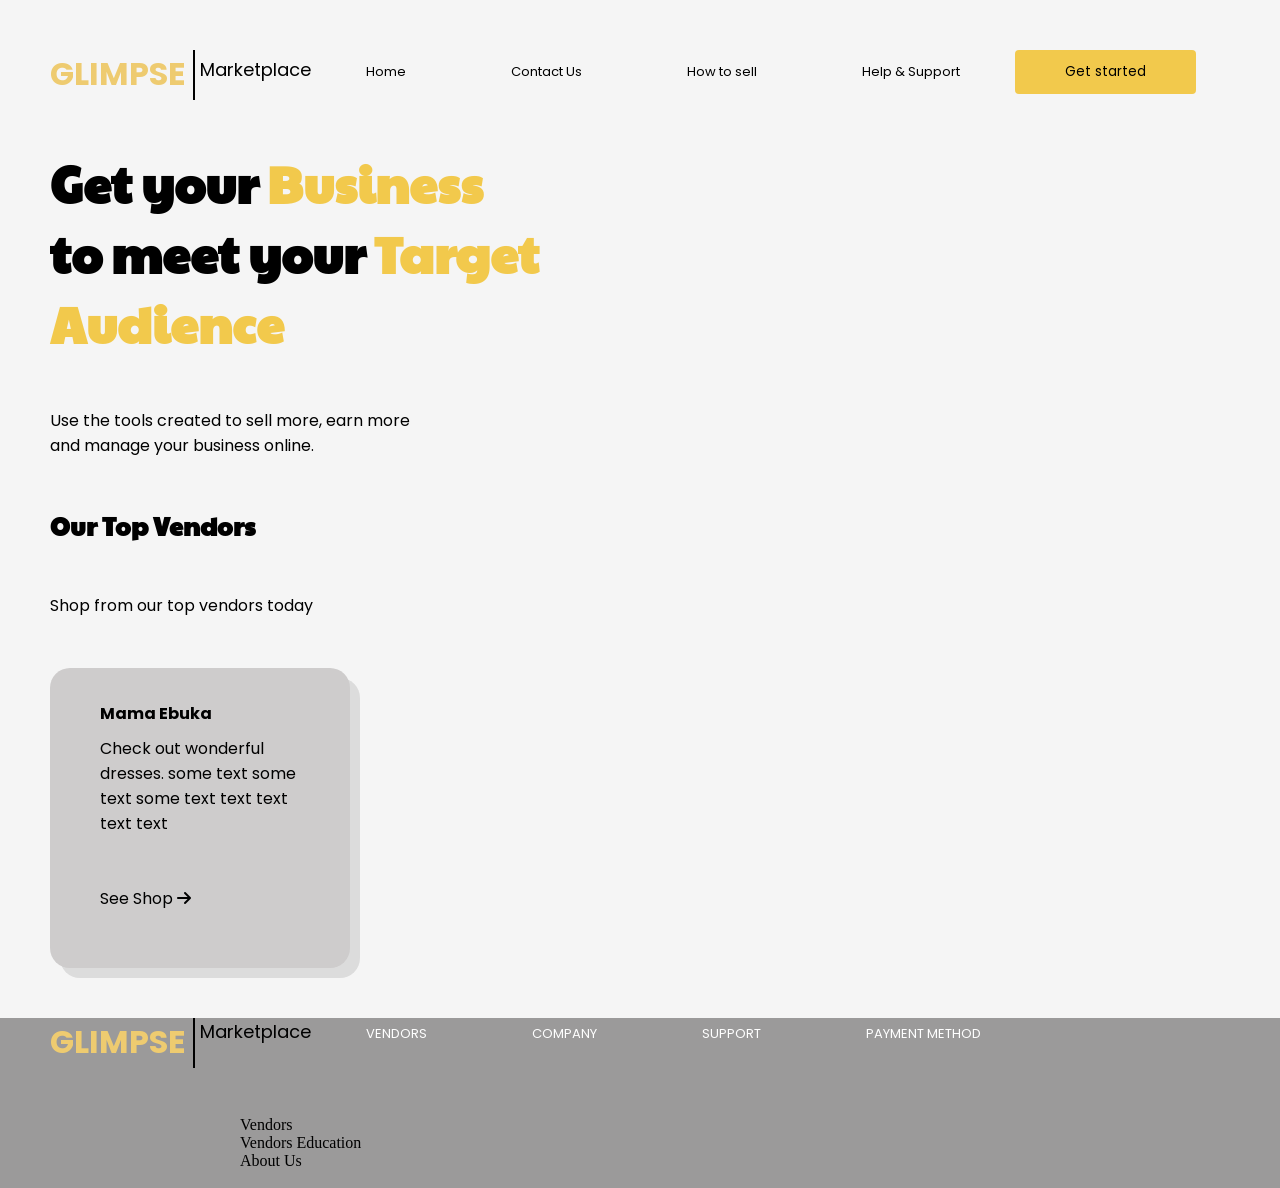
<file: frontend/index.html>
<!DOCTYPE html>
<html lang="en">
<head>
    <meta charset="UTF-8">
    <meta http-equiv="X-UA-Compatible" content="IE=edge">
    <meta name="viewport" content="width=device-width, initial-scale=1.0">
    <title>Glimpse</title>
    <link rel="stylesheet" href="styles/style1.css">
    <link rel="stylesheet" href="https://cdnjs.cloudflare.com/ajax/libs/font-awesome/6.3.0/css/all.min.css">
</head>
<body>
    <div class="container">
        <h1>GLIMPSE&nbsp;
            <span>&nbsp;Marketplace
            <a href="#">Home</a>
            <a href="#">Contact Us</a>
            <a href="#">How to sell</a>
            <a href="help_and_support.html">Help & Support</a>
            <button>Get started</button>
        </span></h1>
        <div class="par">
            <h2>Get your&nbsp;<span>Business</span><br> to meet your&nbsp;<span>Target<br> Audience</span></h2>
            <p>Use the tools created to sell more, earn more<br> and manage your business online.</p>
            <h3>Our Top Vendors</h3>
            <p> Shop from our top vendors today</p>
            <div class="shop">
                <!-- <img></img> -->
                <br>
                <h4>Mama Ebuka</h4>
                <p>Check out wonderful dresses. some text some text some text text text text text</p>
                <a href="#">See Shop&nbsp;<i class="fa-solid fa-arrow-right" style="color: #000000;"></i></a>
            </div>

        </div>
    </div>
    <div class="footer">
        <h1>GLIMPSE&nbsp;
            <span>&nbsp;Marketplace
            <a href="#">VENDORS</a>
            <a href="#">COMPANY</a>
            <a href="#">SUPPORT</a>
            <a href="#">PAYMENT METHOD</a>
        </span></h1>
        <ul>
                <li> Vendors</li>
                <li>Vendors Education</li>
                <li>About Us</li>
        </ul>
        <br>
</body>
</html>
</file>
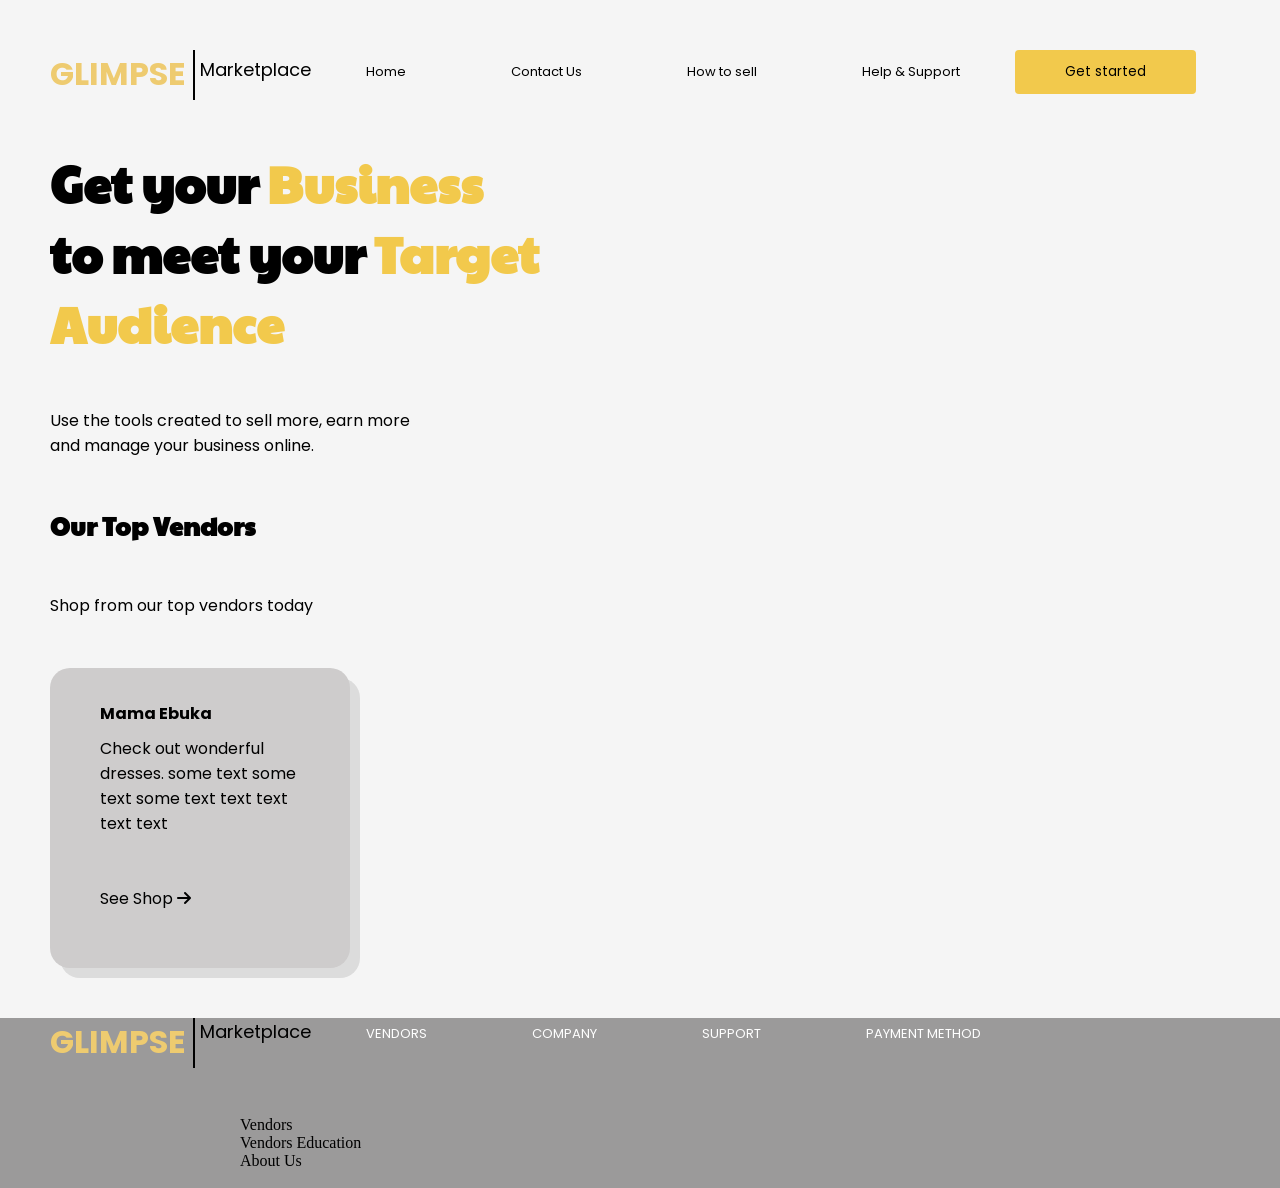
<file: frontend/views/index.html>
<!DOCTYPE html>
<html lang="en">
<head>
    <meta charset="UTF-8">
    <meta http-equiv="X-UA-Compatible" content="IE=edge">
    <meta name="viewport" content="width=device-width, initial-scale=1.0">
    <title>Glimpse</title>
    <link rel="stylesheet" href="../styles/style1.css">
    <link rel="stylesheet" href="https://cdnjs.cloudflare.com/ajax/libs/font-awesome/6.3.0/css/all.min.css">
</head>
<body>
    <div class="container">
        <h1>GLIMPSE&nbsp;
            <span>&nbsp;Marketplace
            <a href="#">Home</a>
            <a href="#">Contact Us</a>
            <a href="#">How to sell</a>
            <a href="views/help_and_support.html">Help & Support</a>
            <button onclick="window.location.href='views/signup.html';">Get started</button>
        </span></h1>
        <div class="par">
            <h2>Get your&nbsp;<span>Business</span><br> to meet your&nbsp;<span>Target<br> Audience</span></h2>
            <p>Use the tools created to sell more, earn more<br> and manage your business online.</p>
            <h3>Our Top Vendors</h3>
            <p> Shop from our top vendors today</p>
            <div class="shop">
                <!-- <img></img> -->
                <br>
                <h4>Mama Ebuka</h4>
                <p>Check out wonderful dresses. some text some text some text text text text text</p>
                <a href="#">See Shop&nbsp;<i class="fa-solid fa-arrow-right" style="color: #000000;"></i></a>
            </div>

        </div>
    </div>
    <div class="footer">
        <h1>GLIMPSE&nbsp;
            <span>&nbsp;Marketplace
            <a href="#">VENDORS</a>
            <a href="#">COMPANY</a>
            <a href="#">SUPPORT</a>
            <a href="#">PAYMENT METHOD</a>
        </span></h1>
        <ul>
                <li> Vendors</li>
                <li>Vendors Education</li>
                <li>About Us</li>
        </ul>
        <br>
</body>
</html>
</file>
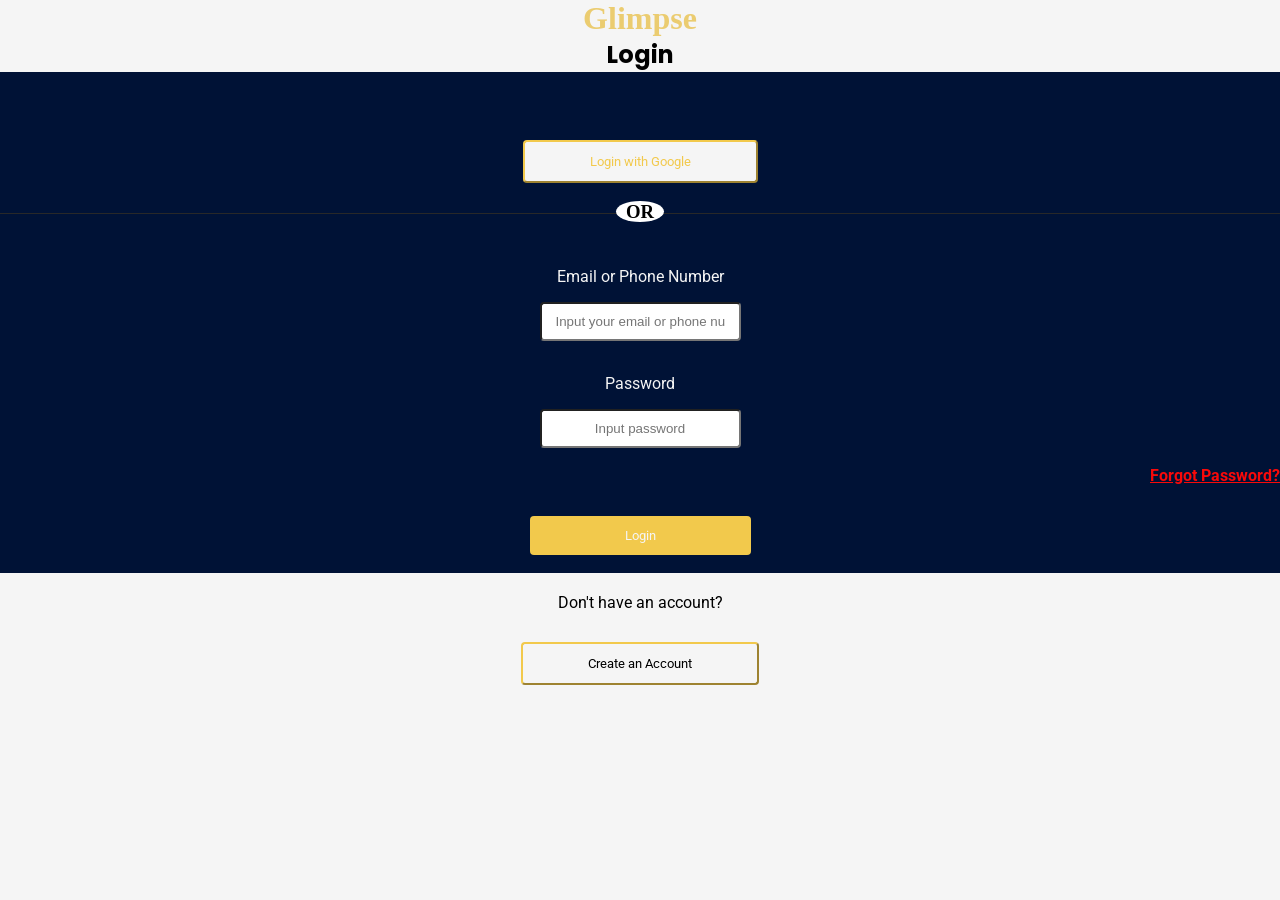
<file: login.html>
<!DOCTYPE html>
<html lang="en">
<head>
    <meta charset="UTF-8">
    <meta http-equiv="X-UA-Compatible" content="IE=edge">
    <meta name="viewport" content="width=device-width, initial-scale=1.0">
    <link rel="stylesheet" href="styles/style.css">
    <title>Glimpse-Login</title>
</head>
<body>
    <div class="container">
        <div class="form">
            <form action="#">
                <h1>Glimpse</h1>
                <h2>Login</h2><br>
                <button>Login with Google</button><br>
                <h3><span>OR</span></h3><br>
                <div>
                    <label>Email or Phone Number</label>
                    <input type="text" placeholder="Input your email or phone number"required/><br>
                </div>
                <div>
                    <label>Password</label>
                    <input type="password" placeholder="Input password"required/><br>
                </div>
                <a href="#">Forgot Password?</a>
                <div class="btn">
                  <button>Login</button><br>  
                </div>
            </form>
        </div>
       <div class="foot">
            <p>Don't have an account?</p>
            <button onclick="window.location.href='signup.html';">Create an Account</button>
       </div>
    </div>
</body>
</html>
</file>
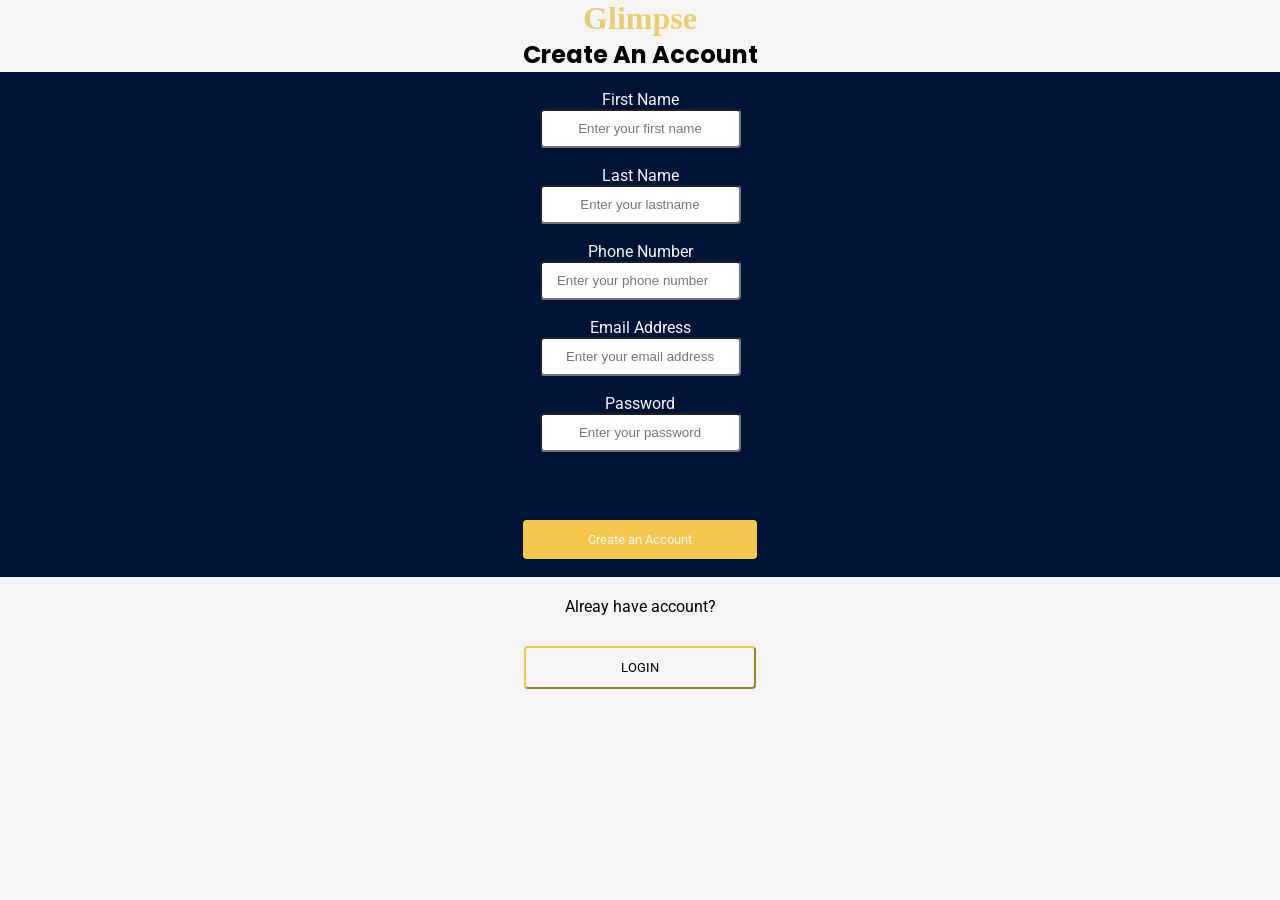
<file: signup.html>
<!DOCTYPE html>
<html lang="en">

<head>
    <meta charset="UTF-8">
    <meta http-equiv="X-UA-Compatible" content="IE=edge">
    <meta name="viewport" content="width=device-width, initial-scale=1.0">
    <title>Glimpse-SignUp</title>
    <link rel="stylesheet" href="styles/styles.css">
    <link rel="stylesheet" href="https://cdnjs.cloudflare.com/ajax/libs/font-awesome/6.3.0/css/all.min.css">
</head>

<body>
    <div class="container" id="container">
        <div class="form">
            <form action="#">
                <h1>Glimpse</h1>
                <h2>Create An Account</h2><br>
                <div>
                    <label>First Name</label>
                    <input type="text" placeholder="Enter your first name" required /><br>
                </div>
                <div>
                    <label>Last Name</label>
                    <input type="text" placeholder="Enter your lastname" required /><br>
                </div>
                <div>
                    <label>Phone Number</label>
                    <input type="number" placeholder="Enter your phone number" required /><br>
                </div>
                <div>
                    <label>Email Address</label>
                    <input type="email" placeholder="Enter your email address"required /><br>
                </div>
                <div>
                    <label>Password</label>
                    <input type="password" placeholder="Enter your password" required><br>
                </div>
                <button type="submit">Create an Account</button><br>
            </form>
        </div>
        <div class="foot">
            <p>Alreay have account?</p>
            <button onclick="window.location.href='login.html';">LOGIN</button>
        </div>
    </div>
</body>

</html>
</file>
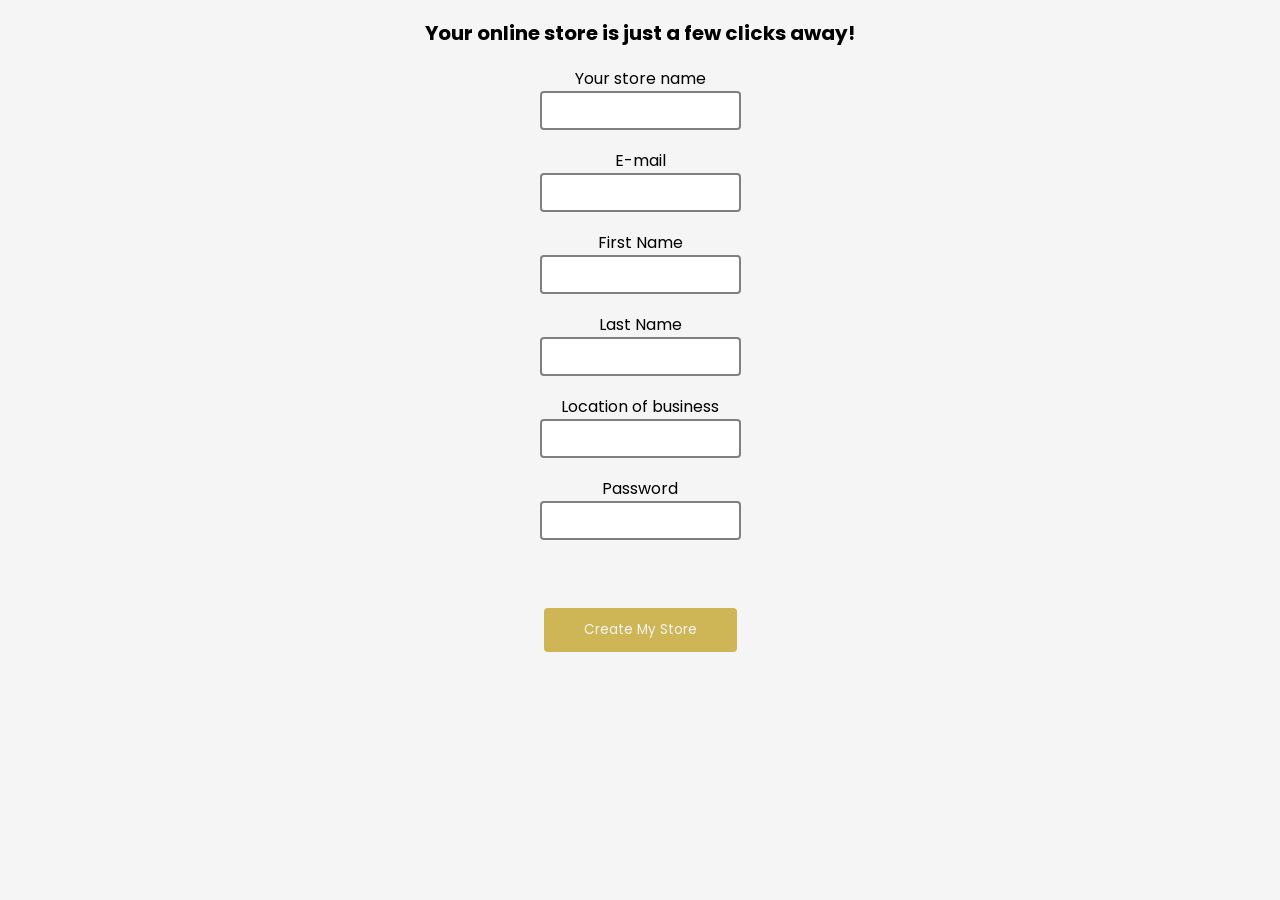
<file: frontend/create2.html>
<!DOCTYPE html>
<html lang="en">
<head>
    <meta charset="UTF-8">
    <meta http-equiv="X-UA-Compatible" content="IE=edge">
    <meta name="viewport" content="width=device-width, initial-scale=1.0">
    <title>Create store-Glimpse</title>
    <link rel="stylesheet" href="styles/style3.css">
</head>
<body>    
    <div class="form">
        <br>
        <h1>Your online store is just a few clicks away!</h1><br>
        <form>
            <div>
                <label>Your store name</label>
                <input type="text"required/><br>  
            </div>
            <div>
                <label>E-mail</label>
                <input type="email"required/><br>
            </div>
            <div>
                <label>First Name</label>
                <input type="text"required/><br>
            </div>
            <div>
                <label>Last Name</label>
                <input type="text"required/><br>
            </div>
            <div>
                <label>Location of business</label>
                <input type="text"required/><br>
            </div>
            <div>
                <label>Password</label>
                <input type="password"required/><br>
            </div>
            <button>Create My Store</button><br>
        </form>
    </div>
</body>
</html>
</file>
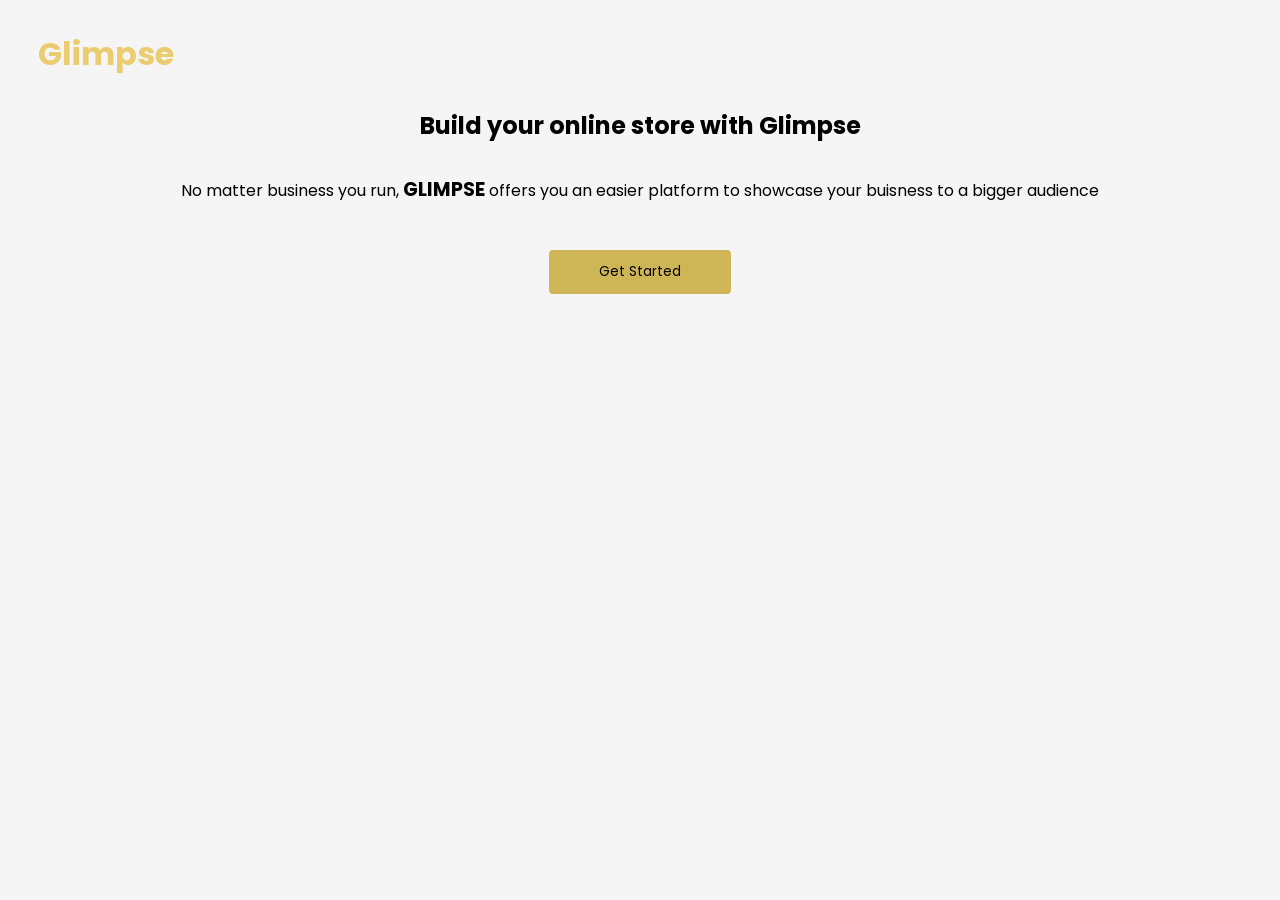
<file: frontend/createstore.html>
<!DOCTYPE html>
<html lang="en">
<head>
    <meta charset="UTF-8">
    <meta http-equiv="X-UA-Compatible" content="IE=edge">
    <meta name="viewport" content="width=device-width, initial-scale=1.0">
    <title>Create Store-Glimpse</title>
    <link rel="stylesheet" href="styles/style2.css">
</head>
<body>
    <div class="container">
        <h1>Glimpse</h1>
        <h2>Build your online store with Glimpse</h2>
        <p>No matter business you run,&nbsp;<span>GLIMPSE</span>&nbsp;offers you an easier platform to showcase your buisness to a bigger audience</p><br>
        <button onclick="window.location.href='create2.html';"> Get Started </button>
    </div>
</body>
</html>
</file>
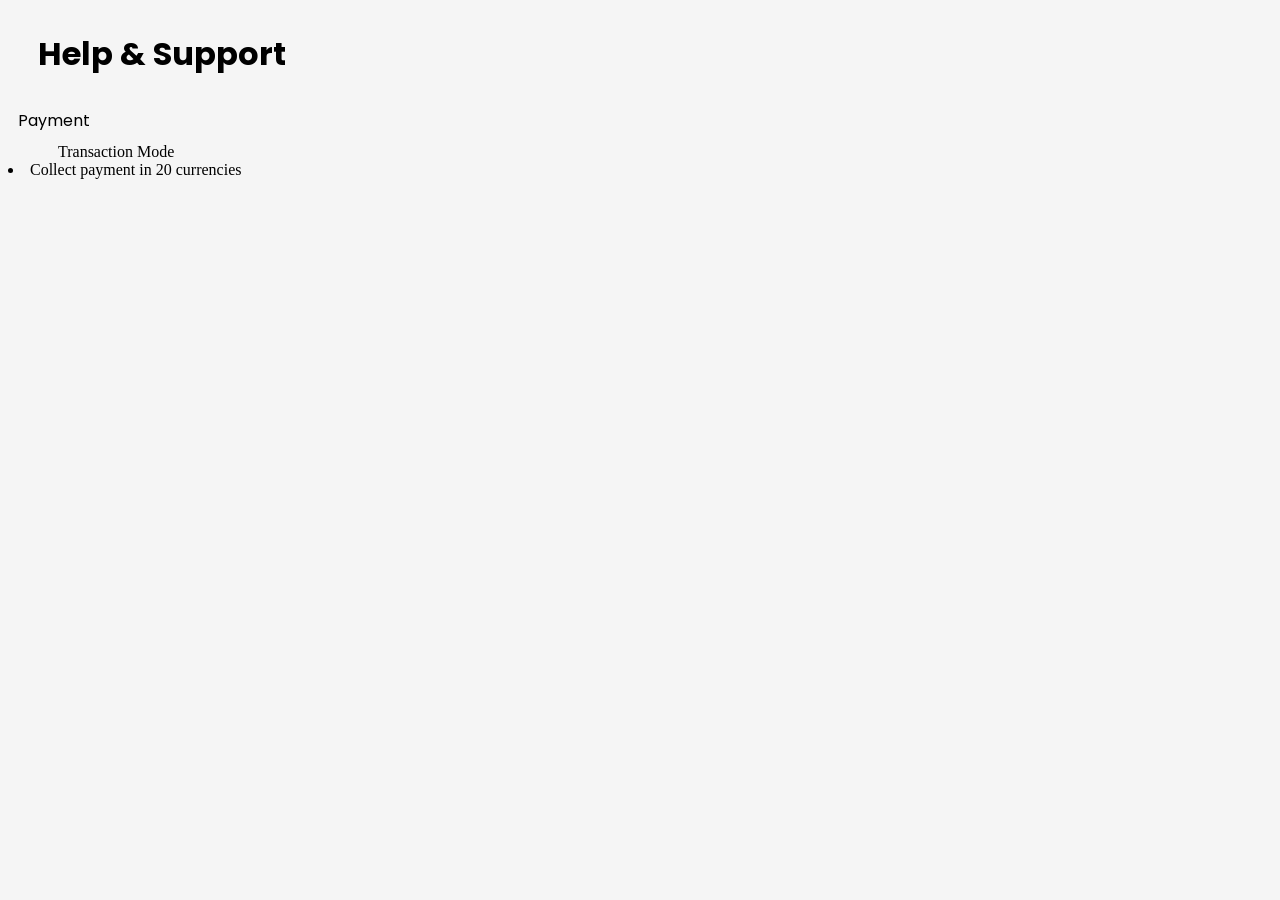
<file: frontend/help_and_support.html>
<!DOCTYPE html>
<html lang="en">
<head>
    <meta charset="UTF-8">
    <meta http-equiv="X-UA-Compatible" content="IE=edge">
    <meta name="viewport" content="width=device-width, initial-scale=1.0">
    <title>Help and Support-Glismpse</title>
    <link rel="stylesheet" href="styles/style4.css"
</head>
<body>
    <div class="container">
        <h1>Help & Support</h1>
        <div class="pay">
            <p>Payment</p>
            <h>Transaction Mode</h>
            <li>Collect payment in 20 currencies</li>
        </div>
    </div>
</body>
</html>
</file>
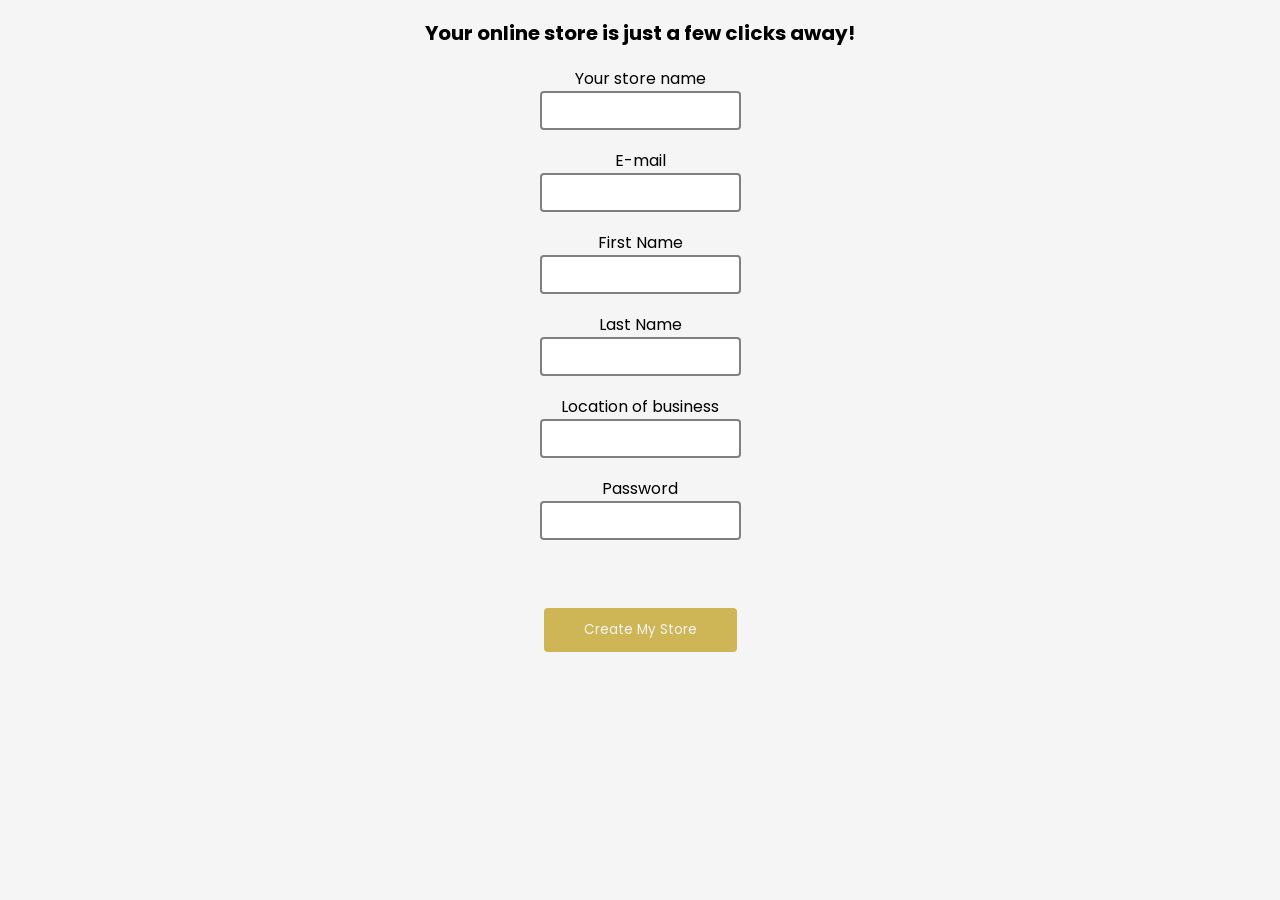
<file: frontend/views/create2.html>
<!DOCTYPE html>
<html lang="en">
<head>
    <meta charset="UTF-8">
    <meta http-equiv="X-UA-Compatible" content="IE=edge">
    <meta name="viewport" content="width=device-width, initial-scale=1.0">
    <title>Create store-Glimpse</title>
    <link rel="stylesheet" href="../styles/style3.css">
</head>
<body>    
    <div class="form">
        <br>
        <h1>Your online store is just a few clicks away!</h1><br>
        <form>
            <div>
                <label>Your store name</label>
                <input type="text"required/><br>  
            </div>
            <div>
                <label>E-mail</label>
                <input type="email"required/><br>
            </div>
            <div>
                <label>First Name</label>
                <input type="text"required/><br>
            </div>
            <div>
                <label>Last Name</label>
                <input type="text"required/><br>
            </div>
            <div>
                <label>Location of business</label>
                <input type="text"required/><br>
            </div>
            <div>
                <label>Password</label>
                <input type="password"required/><br>
            </div>
            <button>Create My Store</button><br>
        </form>
    </div>
</body>
</html>
</file>
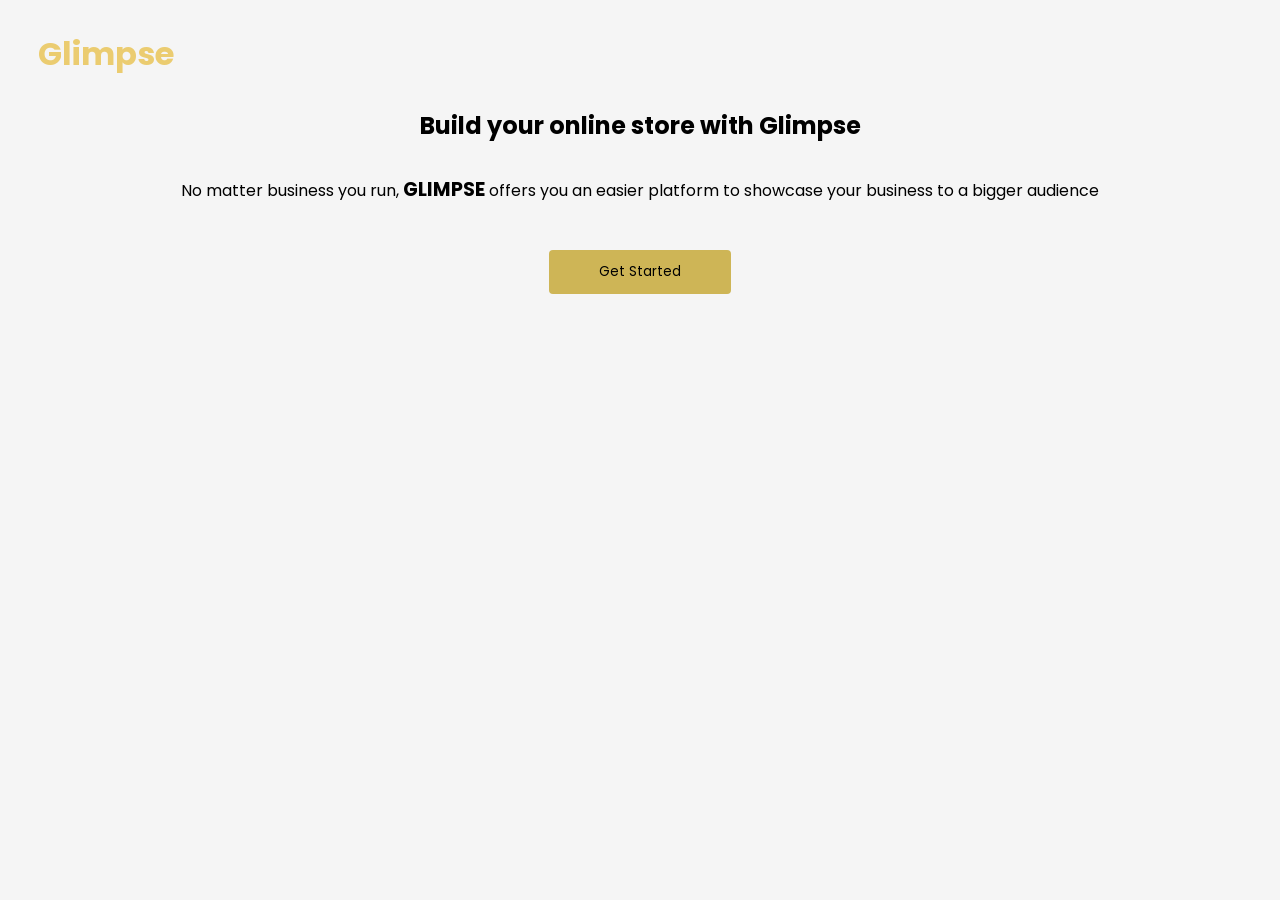
<file: frontend/views/createstore.html>
<!DOCTYPE html>
<html lang="en">
<head>
    <meta charset="UTF-8">
    <meta http-equiv="X-UA-Compatible" content="IE=edge">
    <meta name="viewport" content="width=device-width, initial-scale=1.0">
    <title>Create Store-Glimpse</title>
    <link rel="stylesheet" href="../styles/style2.css">
</head>
<body>
    <div class="container">
        <h1>Glimpse</h1>
        <h2>Build your online store with Glimpse</h2>
        <p>No matter business you run,&nbsp;<span>GLIMPSE</span>&nbsp;offers you an easier platform to showcase your business to a bigger audience</p><br>
        <button onclick="window.location.href='create2.html';"> Get Started </button>
    </div>
</body>
</html>
</file>
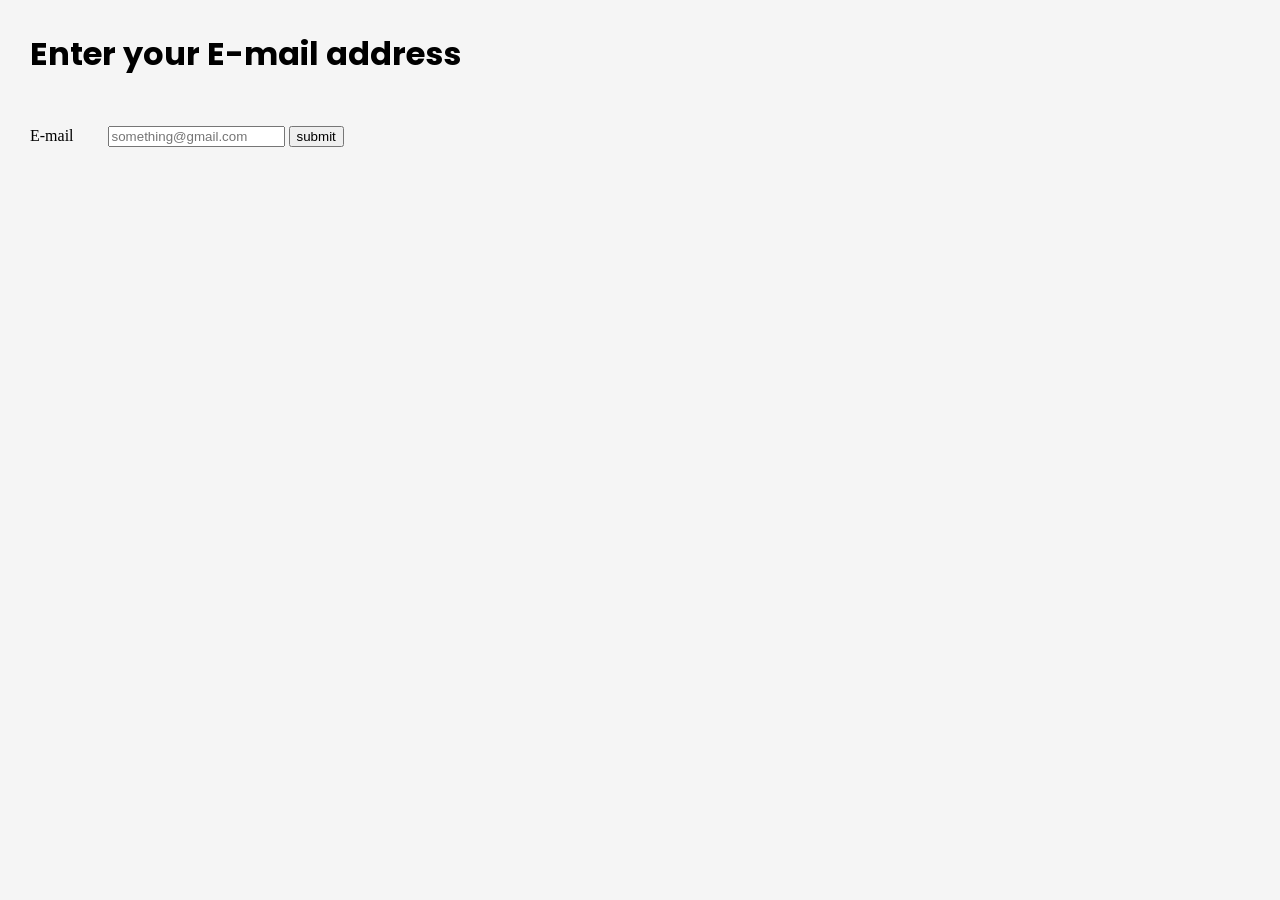
<file: frontend/views/forgot.html>
<!DOCTYPE html>
<html lang="en">
<head>
    <meta charset="UTF-8">
    <meta name="viewport" content="width=device-width, initial-scale=1.0">
    <title>Forgot Password</title>
    <link rel="stylesheet" href="../styles/style5.css">
    <!-- <script src="../routes/forgot_password.js"></script> -->
</head>
<body>    
    <form action="/forget" method="post">
        <h1>Enter your E-mail address</h1><br>
        <label>E-mail</label>
        <input type="email" name="email" required placeholder="something@gmail.com"/>
        <button type="submit">submit</button>
    </form>
</body>
</html>
</file>
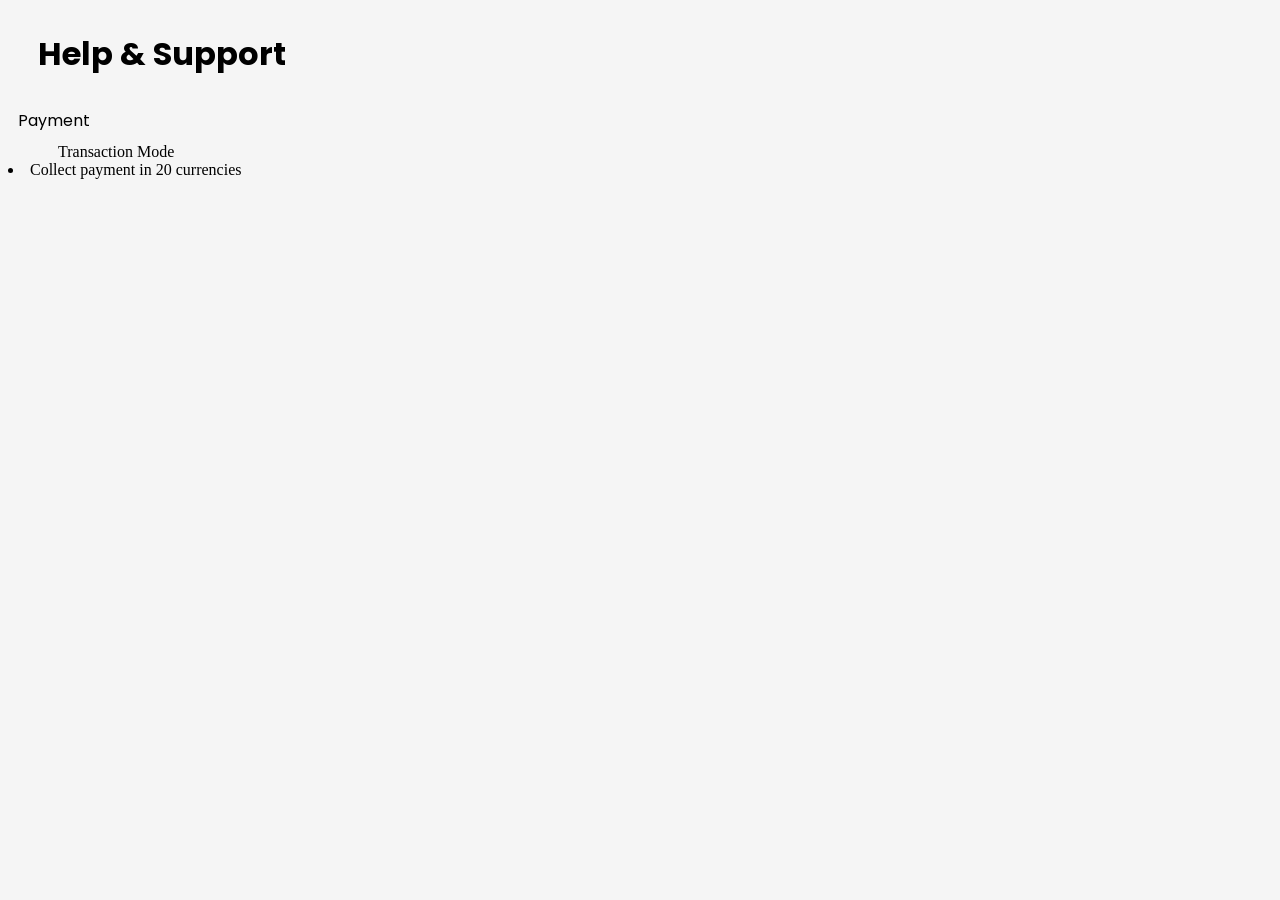
<file: frontend/views/help_and_support.html>
<!DOCTYPE html>
<html lang="en">
<head>
    <meta charset="UTF-8">
    <meta http-equiv="X-UA-Compatible" content="IE=edge">
    <meta name="viewport" content="width=device-width, initial-scale=1.0">
    <title>Help and Support-Glimpse</title>
    <link rel="stylesheet" href="../styles/style4.css"
</head>
<body>
    <div class="container">
        <h1>Help & Support</h1>
        <div class="pay">
            <p>Payment</p>
            <h>Transaction Mode</h>
            <li>Collect payment in 20 currencies</li>
        </div>
    </div>
</body>
</html>
</file>
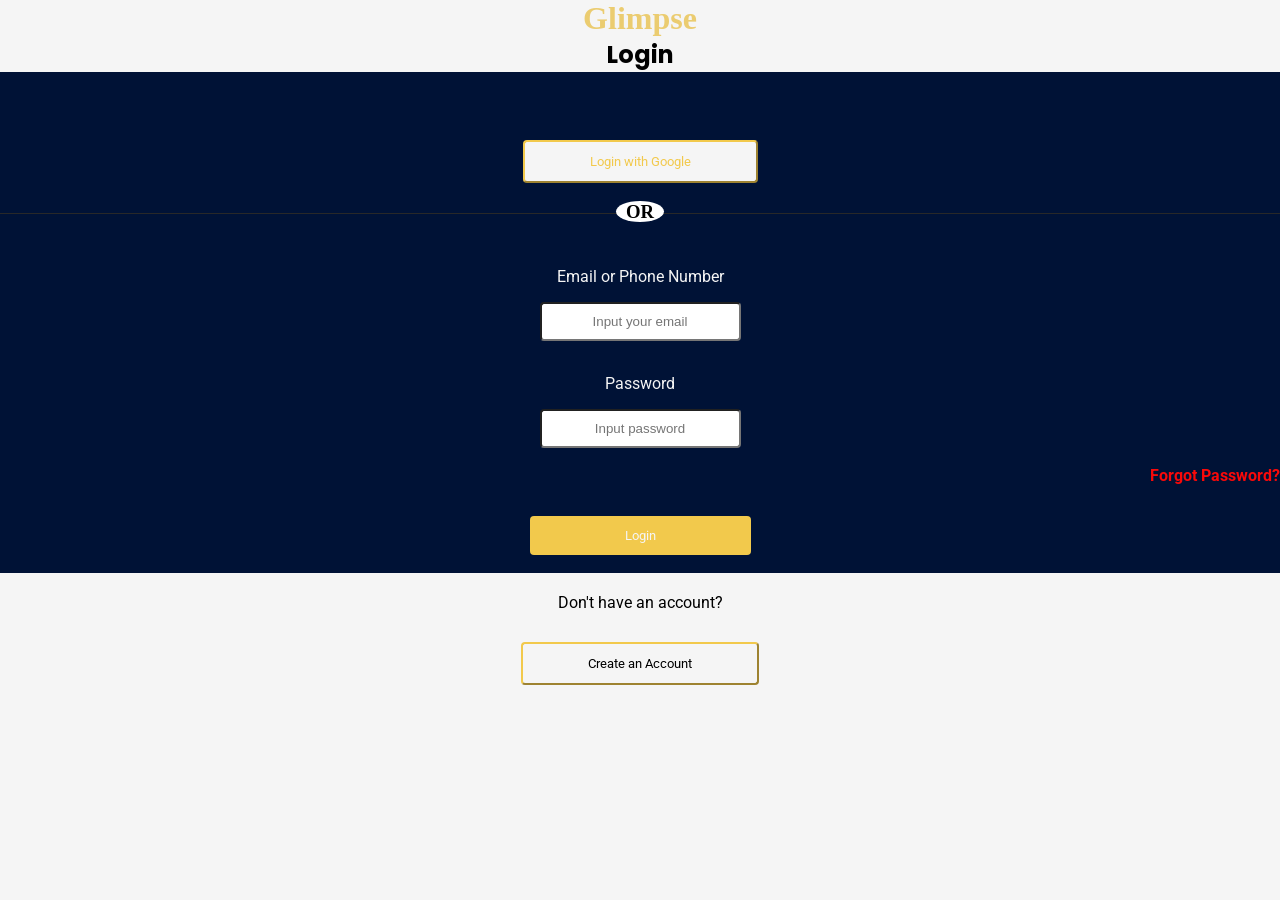
<file: frontend/views/login.html>
<!DOCTYPE html>
<html lang="en">
<head>
    <meta charset="UTF-8">
    <meta http-equiv="X-UA-Compatible" content="IE=edge">
    <meta name="viewport" content="width=device-width, initial-scale=1.0">
    <link rel="stylesheet" href="../styles/style.css">
    <title>Glimpse-Login</title>
</head>
<body>
    <div class="container">
        <div class="form">
            <form action="/login" method="POST">
                <h1>Glimpse</h1>
                <h2>Login</h2><br>
                <button>Login with Google</button><br>
                <h3><span>OR</span></h3><br>
                <div>
                    <label>Email or Phone Number</label>
                    <input type="text" placeholder="Input your email"name="email" required/><br>
                </div>
                <div>
                    <label>Password</label>
                    <input type="password" placeholder="Input password" name="password"required/><br>
                </div>
                <a href="./forgot.html">Forgot Password?</a>
                <div class="btn">
                  <button>Login</button><br>  
                </div>
            </form>
        </div>
       <div class="foot">
            <p>Don't have an account?</p>
            <button onclick="window.location.href='signup.html';">Create an Account</button>
       </div>
    </div>
</body>
</html>
</file>
<file: frontend/styles/style1.css>
@import url('https://fonts.googleapis.com/css?family=Poppins');
@import url('https://fonts.googleapis.com/css?family=Paytone One');

body{
  background: whitesmoke ;
}
*{
  margin: 0;
  padding: 0;
}
.container h1{
  font-family: "Poppins";
  color:#EECB70;
  margin: 50px;
}
.container h1 span{
  font-family: "Poppins";
  color:black;
  border-left: 2px solid black;
  height: 50px;
  position:absolute;
 font-size:large;
 font-weight: lighter;
}
.container h1 span a{
  font-size: small;
  padding: 12px 50px;
  text-decoration: none;
  font-family: 'poppins';
  color: black;
}

.container h1 span button{
  background: #F2C94C;
  color: black;
  border-radius: 4px;
  border: #EECB70;
  padding: 12px 50px;
  font-family: "poppins";
  /* margin: 30px; */
  /* display: flex; */

}

.container h1 span a:hover{
  background: #EECB70;
  border-radius: 10px;
}

.container h1 span button:hover{
  background: #EECB70;
}

.container .par h2{
  font-family: "Paytone One";
  font-size: 50px;
  margin: 50px;
}
.container .par h2 span{
  color: #F2C94C;
}
.container .par p{
  font-family: "Poppins";
  margin: 50px;
  
}

.container .par h3{
  font-family: "Paytone One";
  margin: 50px;
  font-size: 25px;
}

.container .par .shop {
  width: 300px;
  height:300px;
  background: rgb(206, 204, 204);
  margin: 50px;
  border-radius: 20px;
  box-shadow: 10px 10px gainsboro;
  /* margin-top: 10px; */
}
/* .container .par .shop img{
  width: 80px;
  height: 80px;
  border: honeydew;
} */
.container .par .shop h4{
  font-family: "poppins";
  margin: 50px;
  margin-top: 15px;

}
.container .par .shop:hover{
  background: #EECB70;
 
}
.container .par .shop p{
  font-family: "poppins";
  margin: 50px;
  margin-top: -40px;
}

.container .par .shop a{
  font-family: "poppins";
  margin: 50px;
  text-decoration: none;
  color: black;
}

.footer{
  background: rgb(155, 154, 154);
}
.footer h1{
  font-family: "Poppins";
  color:#EECB70;
  margin: 50px;
  
}
.footer h1 span{
  font-family: "Poppins";
  color:black;
  border-left: 2px solid black;
  height: 50px;
  position:absolute;
 font-size:large;
 font-weight: lighter;
}

.footer h1 span a{
  font-size: small;
  padding: 12px 50px;
  text-decoration: none;
  font-family: 'poppins';
  color: white;
  font-weight: 100px;
}
.footer ul li{
  margin-left: 240px;
  list-style-type: none;
}
</file>
<file: styles/style.css>
@import url('https://fonts.googleapis.com/css?family=Poppins');
@import url('https://fonts.googleapis.com/css?family=Roboto');
.container .form h1{
background: whitesmoke;
text-align: center;
color: #EBCC70;
}
*{
    padding: 0;
    margin: 0;
  }
.container .form h2{
    background: whitesmoke;
    text-align: center;
    font-family: "Poppins";
}

.container .form h3{
    text-align: center;
    border-bottom: 1.5px solid #282828; 
    line-height: 0.1em;
    margin: 10px 0 20px; 
}
.container .form h3 span{
    background:#fff; 
    padding:0 10px;
    border-radius: 50%;
}
body{
    background: whitesmoke;
}
.container .form{
    background: #001236;
}

.container .form input{
    color: black;
    padding: 10px 14px;
    margin: auto;
    border-radius: 4px;
    text-align: center;
    display: flex;
}

.container form label{
    text-align: center;
    display:flex;
    align-content: center;
    line-height: 50px;
    margin:auto;
    justify-content:center;
    color: whitesmoke;
    font-family: "Roboto";
}
.container form .btn button{
    font-family: 'Roboto';
    background: #F2C94C;
    color: whitesmoke;
    display: flex;
    border-radius: 4px;
    margin: auto;
    padding: 12px 95px;
    margin-top: 50px;
    border: #F2C94C;
}
.container form .btn button:hover{
    background: #EBCC70;
}
.container form button {
    color: #F2C94C;
    background: whitesmoke;
    border-radius: 4px;
    border-color: #F2C94C;
    margin: auto;
    display: flex;
    padding: 12px 65px;
    margin-top: 50px;
    font-family:'Roboto';
}
.container .form button:hover{
    background: #f1e6c3;
}
form a{
    color: #f90909;
    font-family: "Roboto";
    font-weight: bold;
    float:right;
    display: flex;
    justify-content: space-between;
}
.foot p{
    font-family: "Roboto";
    text-align: center;
    margin-top: 20px;
}
.foot{
    background: whitesmoke;
}
.foot button{
    border-color: #F2C94C;
    color: black;
    font: bolder;
    font-weight: 70%;
    border-radius: 4px;
    display: flex;
    font-family: "Roboto";
    background: whitesmoke;
    padding: 12px 65px;
    margin: auto;
    margin-top: 30px;
    text-align: center;
}
.foot button:hover{
    background: #EBCC70;
}
</file>
<file: styles/styles.css>
@import url('https://fonts.googleapis.com/css?family=Poppins');
@import url('https://fonts.googleapis.com/css?family=Roboto');
.container .form h1{
background: whitesmoke;
text-align: center;
color: #EBCC70;
}
*{
    padding: 0;
    margin: 0;
  }
.container .form h2{
    background: whitesmoke;
    text-align: center;
    font-family: "Poppins";
}
body{
    background: whitesmoke
}
.container .form{
    background: #001236;
    /* border-radius: 40px; */
}
.container .form input{
    color: black;
    padding: 10px 14px;
    margin: auto;
    border-radius: 4px;
    text-align: center;
    display: flex;
}

.container form label{
    text-align:center;
    display:flex;
    /* margin-left: 40rem;
    padding: 12px 30rem; */
    margin:auto;
    justify-content: start;
    color: whitesmoke;
    font-family: "Roboto";
    justify-content: center;
}

.container form button{
    background: #F2C94C;
    color: whitesmoke;
    border-radius: 4px;
    border: #F2C94C;
    margin: auto;
    display: flex;
    padding: 12px 65px;
    margin-top: 50px;
    font-family:'Roboto';
}
.container form button:hover{
    background: #EBCC70;
}
.foot p{
    font-family: "Roboto";
    text-align: center;
    margin-top: 20px;
}
.foot{
    background: whitesmoke;
}
.foot button{
    border-color: #F2C94C;
    color: black;
    font: bolder;
    font-weight: 70%;
    border-radius: 4px;
    display: flex;
    font-family: "Roboto";
    background: whitesmoke;
    padding: 12px 95px;
    margin: auto;
    margin-top: 30px;
    text-align: center;

}
.foot button:hover{
    background: #EBCC70;
}
</file>
<file: frontend/styles/style3.css>
@import url('https://fonts.googleapis.com/css?family=Poppins');

.form h1{
    text-align: center;
    color: black;
    font-family: "poppins";
    font-size: 20px;
}
*{
    padding: 0;
    margin: 0;
}
.form h2{
    background: whitesmoke;
    text-align: center;
    font-family: "Poppins";
}
body{
    background: whitesmoke
}
 
.form input{
    padding: 10px 14px;
    margin: auto;
    border-radius: 4px;
    text-align: center;
    display: flex;
    border:2px solid gray;

}

.form label{
    text-align:center;
    display:flex;
    margin:auto;
    justify-content: start;
    color: black;
    font-family: "Poppins";
    justify-content: center;
}

.form button{
    background: #CEB556;
    color: whitesmoke;
    border-radius: 4px;
    border: #F2C94C;
    margin: auto;
    display: flex;
    padding: 12px 40px;
    margin-top: 50px;
    font-family:'poppins';
}
.form button:hover{
    background: #EBCC70;
}
</file>
<file: frontend/styles/style2.css>
@import url('https://fonts.googleapis.com/css?family=Poppins');


body{
    background: whitesmoke;
}

.container h1{
    color: #EBCC70;
    font-family: "Poppins";
    margin:30px;
}

.container h2{
    font-family: "Poppins";
    text-align: center;
}

.container p{
    font-family: "Poppins";
    text-align: center;
    padding:12px 30px
}

.container p span{
    font-size: larger;
    font-weight: bolder;
}

.container button{
    background:#CEB556;
    border-radius: 4px;
    border:#CEB556;
    font-family: "poppins";
    padding: 12px 50px;
    display: flex;
    margin: auto;
}
.container button:hover{
    background: #EBCC70;
}
</file>
<file: frontend/styles/style4.css>
@import url('https://fonts.googleapis.com/css?family=Poppins');

body{
    background: whitesmoke;
}

.container h1{
    margin: 30px;
    font-family: "poppins";
}

.container .pay p{
    margin: 10px;
    font-family: "poppins";
}

.container .pay h{
    margin: 50px;
    
}
</file>
<file: frontend/styles/style5.css>
@import url('https://fonts.googleapis.com/css?family=Poppins');
*{
    margin:auto
}

body{
    background: whitesmoke;
}

h1{
    margin: 30px;
    font-family: "poppins";
}
label{
    margin: 30px;
    font-family:Cambria, Cochin, Georgia, Times, 'Times New Roman', serif
}
</file>
<file: frontend/styles/style.css>
@import url('https://fonts.googleapis.com/css?family=Poppins');
@import url('https://fonts.googleapis.com/css?family=Roboto');
.container .form h1{
background: whitesmoke;
text-align: center;
color: #EBCC70;
}
*{
    padding: 0;
    margin: 0;
  }
.container .form h2{
    background: whitesmoke;
    text-align: center;
    font-family: "Poppins";
}

.container .form h3{
    text-align: center;
    border-bottom: 1.5px solid #282828; 
    line-height: 0.1em;
    margin: 10px 0 20px; 
}
.container .form h3 span{
    background:#fff; 
    padding:0 10px;
    border-radius: 50%;
}
body{
    background: whitesmoke;
}
.container .form{
    background: #001236;
}

.container .form input{
    color: black;
    padding: 10px 14px;
    margin: auto;
    border-radius: 4px;
    text-align: center;
    display: flex;
}

.container form label{
    text-align: center;
    display:flex;
    align-content: center;
    line-height: 50px;
    margin:auto;
    justify-content:center;
    color: whitesmoke;
    font-family: "Roboto";
}
.container form .btn button{
    font-family: 'Roboto';
    background: #F2C94C;
    color: whitesmoke;
    display: flex;
    border-radius: 4px;
    margin: auto;
    padding: 12px 95px;
    margin-top: 50px;
    border: #F2C94C;
}
.container form .btn button:hover{
    background: #EBCC70;
}
.container form button {
    color: #F2C94C;
    background: whitesmoke;
    border-radius: 4px;
    border-color: #F2C94C;
    margin: auto;
    display: flex;
    padding: 12px 65px;
    margin-top: 50px;
    font-family:'Roboto';
}
.container .form button:hover{
    background: #f1e6c3;
}
form a{
    color: #f90909;
    font-family: "Roboto";
    font-weight: bold;
    float:right;
    display: flex;
    justify-content: space-between;
    text-decoration: none;
}
.foot p{
    font-family: "Roboto";
    text-align: center;
    margin-top: 20px;
}
.foot{
    background: whitesmoke;
}
.foot button{
    border-color: #F2C94C;
    color: black;
    font: bolder;
    font-weight: 70%;
    border-radius: 4px;
    display: flex;
    font-family: "Roboto";
    background: whitesmoke;
    padding: 12px 65px;
    margin: auto;
    margin-top: 30px;
    text-align: center;
}
.foot button:hover{
    background: #EBCC70;
}
</file>
